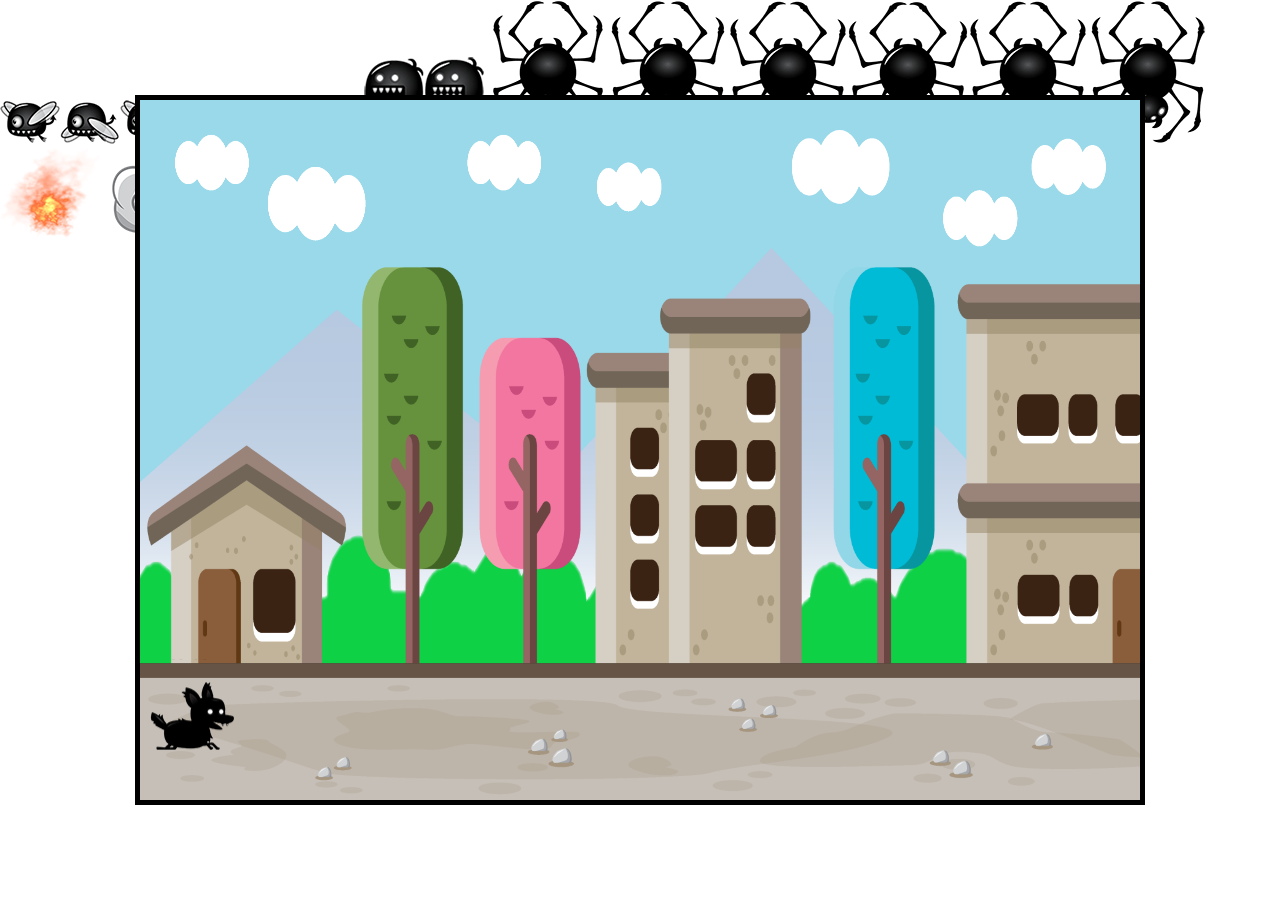
<file: kevin's files/index.html>
<!DOCTYPE html>
<html lang="en">
<head>
    <meta charset="UTF-8">
    <meta name="viewport" content="width=device-width, initial-scale=1.0">
    <title>Alley Cat Game</title>
    <link rel="stylesheet" href="style.css">
</head>
<body>
    <canvas id="canvas1"></canvas>

    <img id="player"  src="images\Player4\player4.png">
    <img id="layer1" src="images\Backgrounds\Layers\layer-1.png">
    <img id="layer2" src="images\Backgrounds\Layers\layer-2.png">
    <img id="layer3" src="images\Backgrounds\Layers\layer-3.png">
    <img id="layer4" src="images\Backgrounds\Layers\layer-4.png">
    <img id="layer5" src="images\Backgrounds\Layers\layer-5.png">
    <img id="layer6" src="images\Backgrounds\Layers\layer-6.png">
    <img id="theSun" src="images\Backgrounds\Layers\theSun.png">
    
    <img id="enemy_fly"         src="images\enemies\enemy_fly.png">
    <img id="enemy_plant"       src="images\enemies\enemy_plant.png">
    <img id="enemy_spider_big"  src="images\enemies\enemy_spider_big.png">
    <img id="fire"              src="images\items\fire.png">
    <img id="collisionAnimation" src="images\items\boom.png">
    <img id="lives"              src="images\items\lives.png">

    <script type="module" src="main.js"></script>
</body>
</html>
</file>
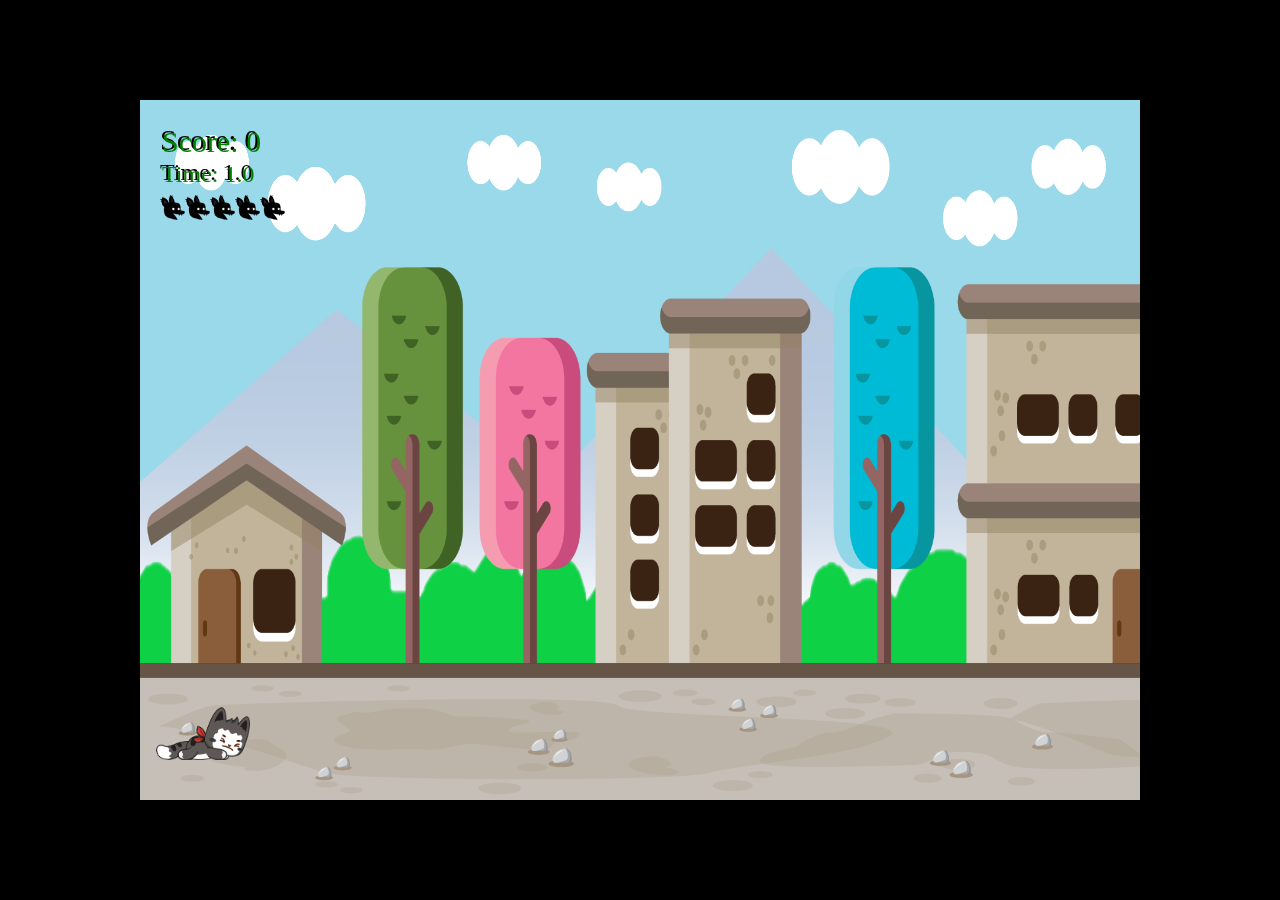
<file: AlleyCat.html>
<!DOCTYPE html>
<html lang="en">
<head>
    <meta charset="UTF-8">
    <meta name="viewport" content="width=device-width, initial-scale=1.0">
    <title>Alley Cat Game</title>
    <link rel="stylesheet" href="./css/style.css">
</head>
<body>
    <canvas id="canvas"></canvas>

    <img id="player"  src="./images/players/player1.png">
    <img id="layer1" src="images\Backgrounds\Layers\layer-1.png">
    <img id="layer2" src="images\Backgrounds\Layers\layer-2.png">
    <img id="layer3" src="images\Backgrounds\Layers\layer-3.png">
    <img id="layer4" src="images\Backgrounds\Layers\layer-4.png">
    <img id="layer5" src="images\Backgrounds\Layers\layer-5.png">
    <img id="layer6" src="images\Backgrounds\Layers\layer-6.png">
    <img id="theSun" src="images\Backgrounds\Layers\theSun.png">
    
    <img id="enemy_fly"         src="images\enemies\enemy_fly.png">
    <img id="enemy_plant"       src="images\enemies\enemy_plant.png">
    <img id="enemy_spider_big"  src="images\enemies\enemy_spider_big.png">
    <img id="fire"              src="images\items\fire.png">
    <img id="collisionAnimation" src="images\items\boom.png">
    <img id="lives"              src="images\items\lives.png">

    <script type="module" src="main.js"></script>
</body>
</html>
</file>
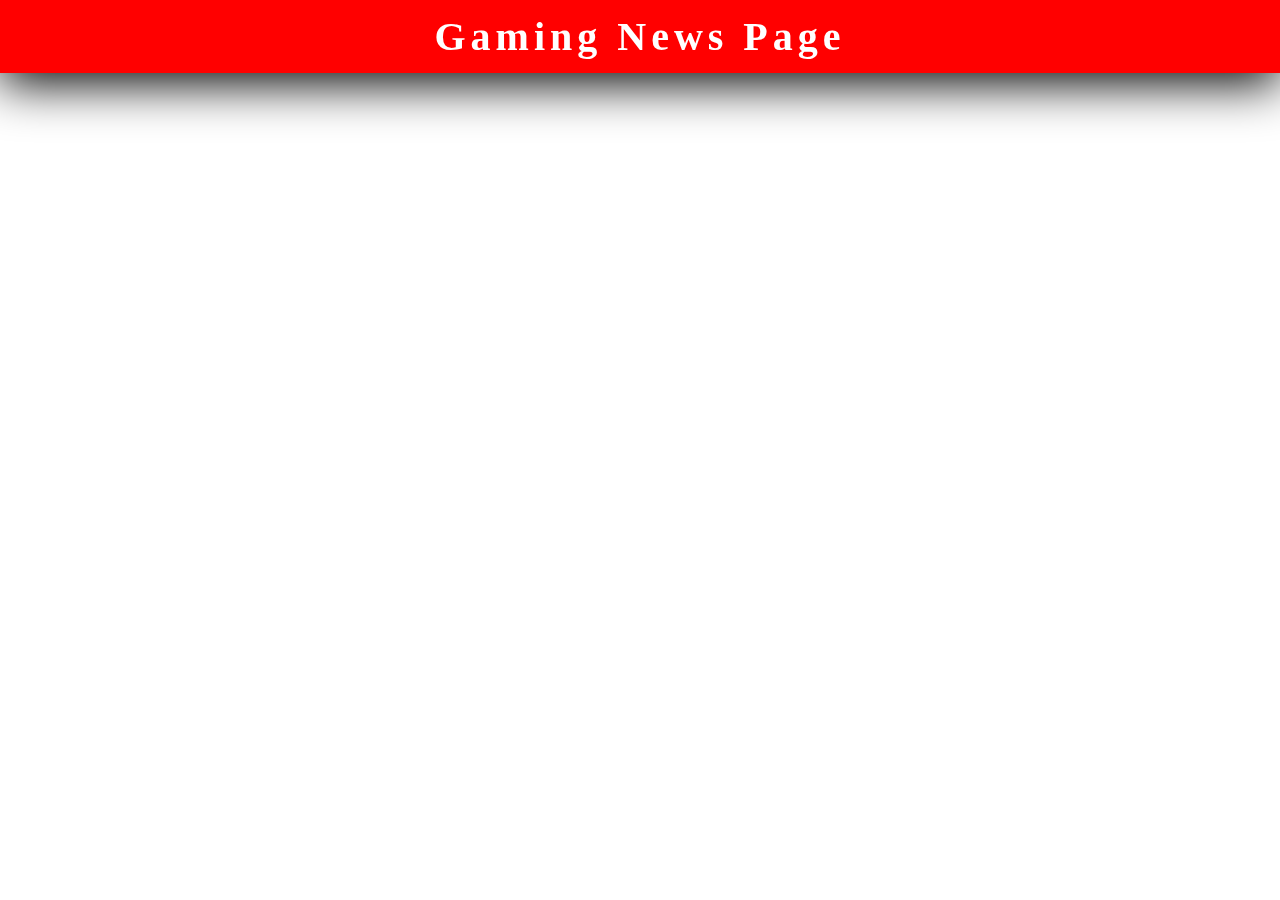
<file: gamingNews.html>
<!DOCTYPE html>
<html lang="en">
  <head>
    <meta charset="UTF-8" />
    <meta name="viewport" content="width=device-width, initial-scale=1.0" />
    <link rel="stylesheet" href="./css/gamingNewsStyle.css" />
    <title>Gaming News</title>
  </head>
  <body>
    <div class="heading-container">
      <h4>Gaming News Page</h4>
    </div>

    <div class="cards container"></div>

    <script src="./js/gamingNewsAPIs.js"></script>
  </body>
</html>
</file>
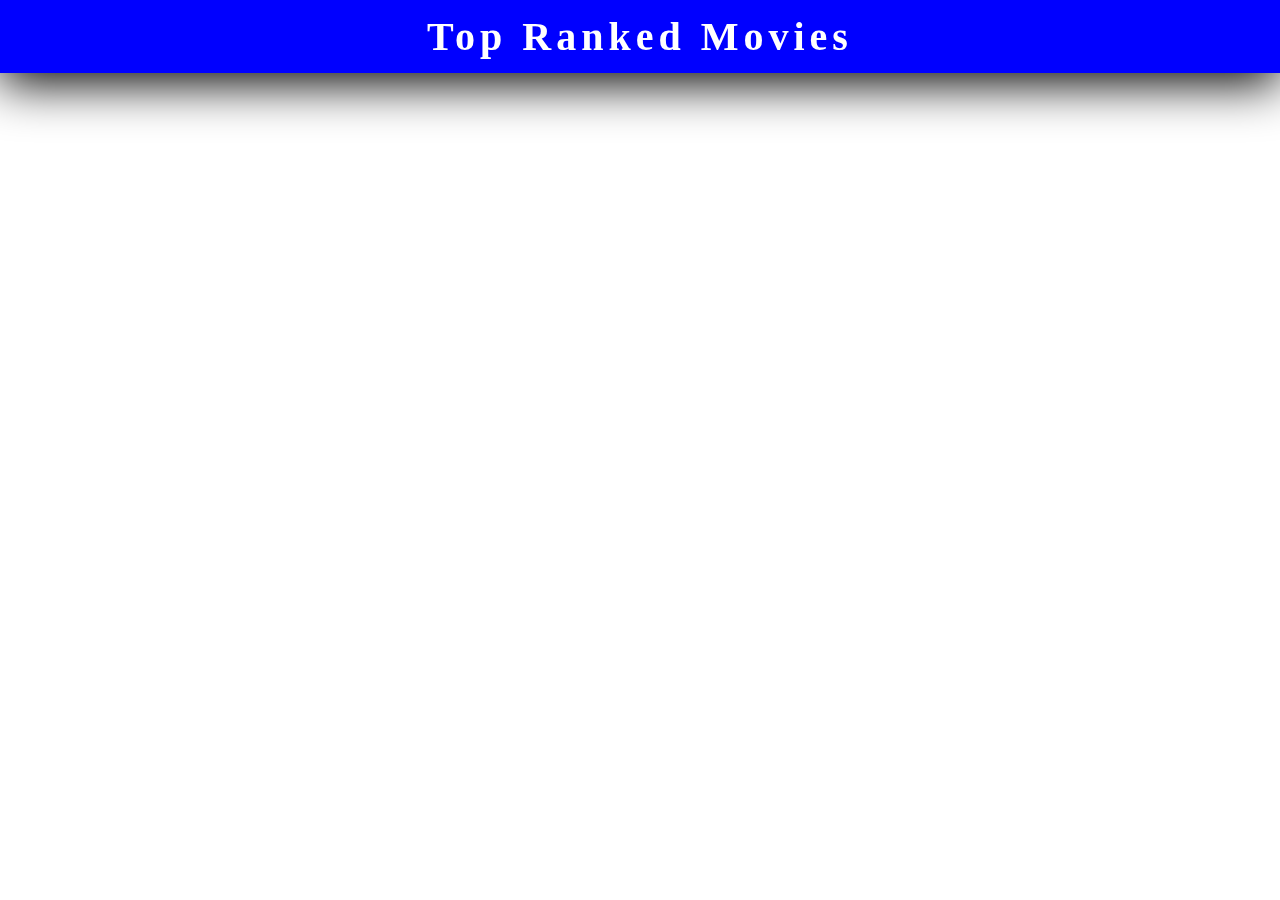
<file: topMovies.html>
<!DOCTYPE html>
<html lang="en">
  <head>
    <meta charset="UTF-8" />
    <meta name="viewport" content="width=device-width, initial-scale=1.0" />
    <link rel="stylesheet" href="./css/moviesStyle.css" />
    <title>Gaming News</title>
  </head>
  <body>
    <div class="heading-container">
      <h4>Top Ranked Movies</h4>
    </div>

    <div class="movies container"></div>

    <script src="./js/movieAPI.js"></script>
  </body>
</html>
</file>
<file: kevin's files/style.css>
* {
    margin: 0;
    padding: 0;
    box-sizing: border-box;
}

#canvas1 {
    border: 5px solid black;
    position: absolute;
    top: 50%;
    left: 50%;
    transform: translate(-50%,-50%);
    max-width: 100%;
    max-height: 100%;
}

#player, #layer1,#layer2,#layer3,#layer4,#layer5,#layer6,#theSun{
    display: none;
}
</file>
<file: css/style.css>
* {
    margin: 0;
    padding: 0;
    box-sizing: border-box;
}

body {
    background-color: black;
}

#canvas {
    border: 5px solid black;
    position: absolute;
    top: 50%;
    left: 50%;
    transform: translate(-50%,-50%);
    max-width: 100%;
    max-height: 100%;
}

#player, #layer1,#layer2,#layer3,#layer4,#layer5,#layer6,#theSun, #enemy_fly,#enemy_plant, #enemy_spider_big, #fire, #collisionAnimation, #lives {
    display: none;
}
</file>
<file: css/gamingNewsStyle.css>
* {
    padding: 0;
    margin: 0;
    box-sizing: border-box;
}

body{
    background-color: white;
}
img{
    width: 100%;
    height: 30vh;
    object-fit: cover; 
    border-radius: 40px 40px 0 0;
}

.heading-container{
    background-color: red;
    color: white;
    font-size: 2.5;
    padding: 0.8em 0;
    position: fixed;
    top: 0;
    width: 100%;
    text-align: center;
    box-shadow: 0 10px 50px 0 black; 
    z-index:1;
}

.heading-container h4 {
  font-weight: 600;
  font-size: 40px;
  letter-spacing: 5px;
}

.options-container{
    margin: 10em 0 2em 0;
    display: flex;
    flex-wrap: wrap;
    justify-content: center;
    gap: 1em;
    text-align: center;
}

.option{
    background-color: white;
    border: none;
    cursor: pointer;
    padding: 0.8em 1.5em;
    border-radius: 0.5em;
    border: none;
    text-transform: capitalize;
}

.container {
  width: 90%;
  margin: 0 auto;
  margin-top: 100px;
  display: grid;
  grid-template-columns: repeat(3, 1fr);
  grid-column-gap: 1em;

}

.news-card{
    display: grid;
    position: relative;
    grid-template-rows: auto 1fr;
    box-shadow: 0 0 15px gray;
    margin: 1em 0;
    border-radius: 40px 40px;
}

.news-card-img {
    border-radius: 40px
}

.news-content {
    display: flex;
    flex-direction: column;
    justify-content: space-between;
    padding: 1em;
    font-size: 15px;
    align-items: center;
}

.news-title {
    font-weight: 600;
    color: black;
}

.news-description {
    color: gray;
    text-align: justify;
    margin: 0.8em 0 1ed 0;
}

.view-button {
    position: relative;
    text-decoration: none;
    background-color: red;
    color: white;
    width: 7em;
    text-align: center;
    padding: 0.3em 0.2em;
    border-radius: 10px;
}
</file>
<file: css/moviesStyle.css>
* {
    padding: 0;
    margin: 0;
    box-sizing: border-box;
}

body{
    background-color: white;
}
img{
    width: 100%;
    height: 30vh;
    object-fit: cover; 
    border-radius: 40px 40px 0 0;
}

.heading-container{
    background-color: blue;
    color: white;
    font-size: 2.5;
    padding: 0.8em 0;
    position: fixed;
    top: 0;
    width: 100%;
    text-align: center;
    box-shadow: 0 10px 50px 0 black; 
    z-index:1;
}

.heading-container h4 {
  font-weight: 600;
  font-size: 40px;
  letter-spacing: 5px;
}

.options-container{
    margin: 10em 0 2em 0;
    display: flex;
    flex-wrap: wrap;
    justify-content: center;
    gap: 1em;
    text-align: center;
}

.option{
    background-color: white;
    border: none;
    cursor: pointer;
    padding: 0.8em 1.5em;
    border-radius: 0.5em;
    border: none;
    text-transform: capitalize;
}

.container {
  width: 90%;
  margin: 0 auto;
  margin-top: 100px;
  display: grid;
  grid-template-columns: repeat(3, 1fr);
  grid-column-gap: 1em;

}

.movies-card{
    display: grid;
    position: relative;
    grid-template-rows: auto 1fr;
    box-shadow: 0 0 15px gray;
    margin: 1em 0;
    border-radius: 40px 40px;
}

.movies-card-img {
    border-radius: 40px
}

.movies-content {
    display: flex;
    flex-direction: column;
    justify-content: space-between;
    padding: 1em;
    font-size: 15px;
    align-items: center;
}

.movies-title {
    font-weight: 600;
    color: black;
}

.movies-description {
    color: gray;
    text-align: justify;
    margin: 0.8em 0 1ed 0;
}

.view-button {
    position: relative;
    text-decoration: none;
    background-color: blue;
    color: white;
    width: 7em;
    text-align: center;
    padding: 0.3em 0.2em;
    border-radius: 10px;
}
</file>
